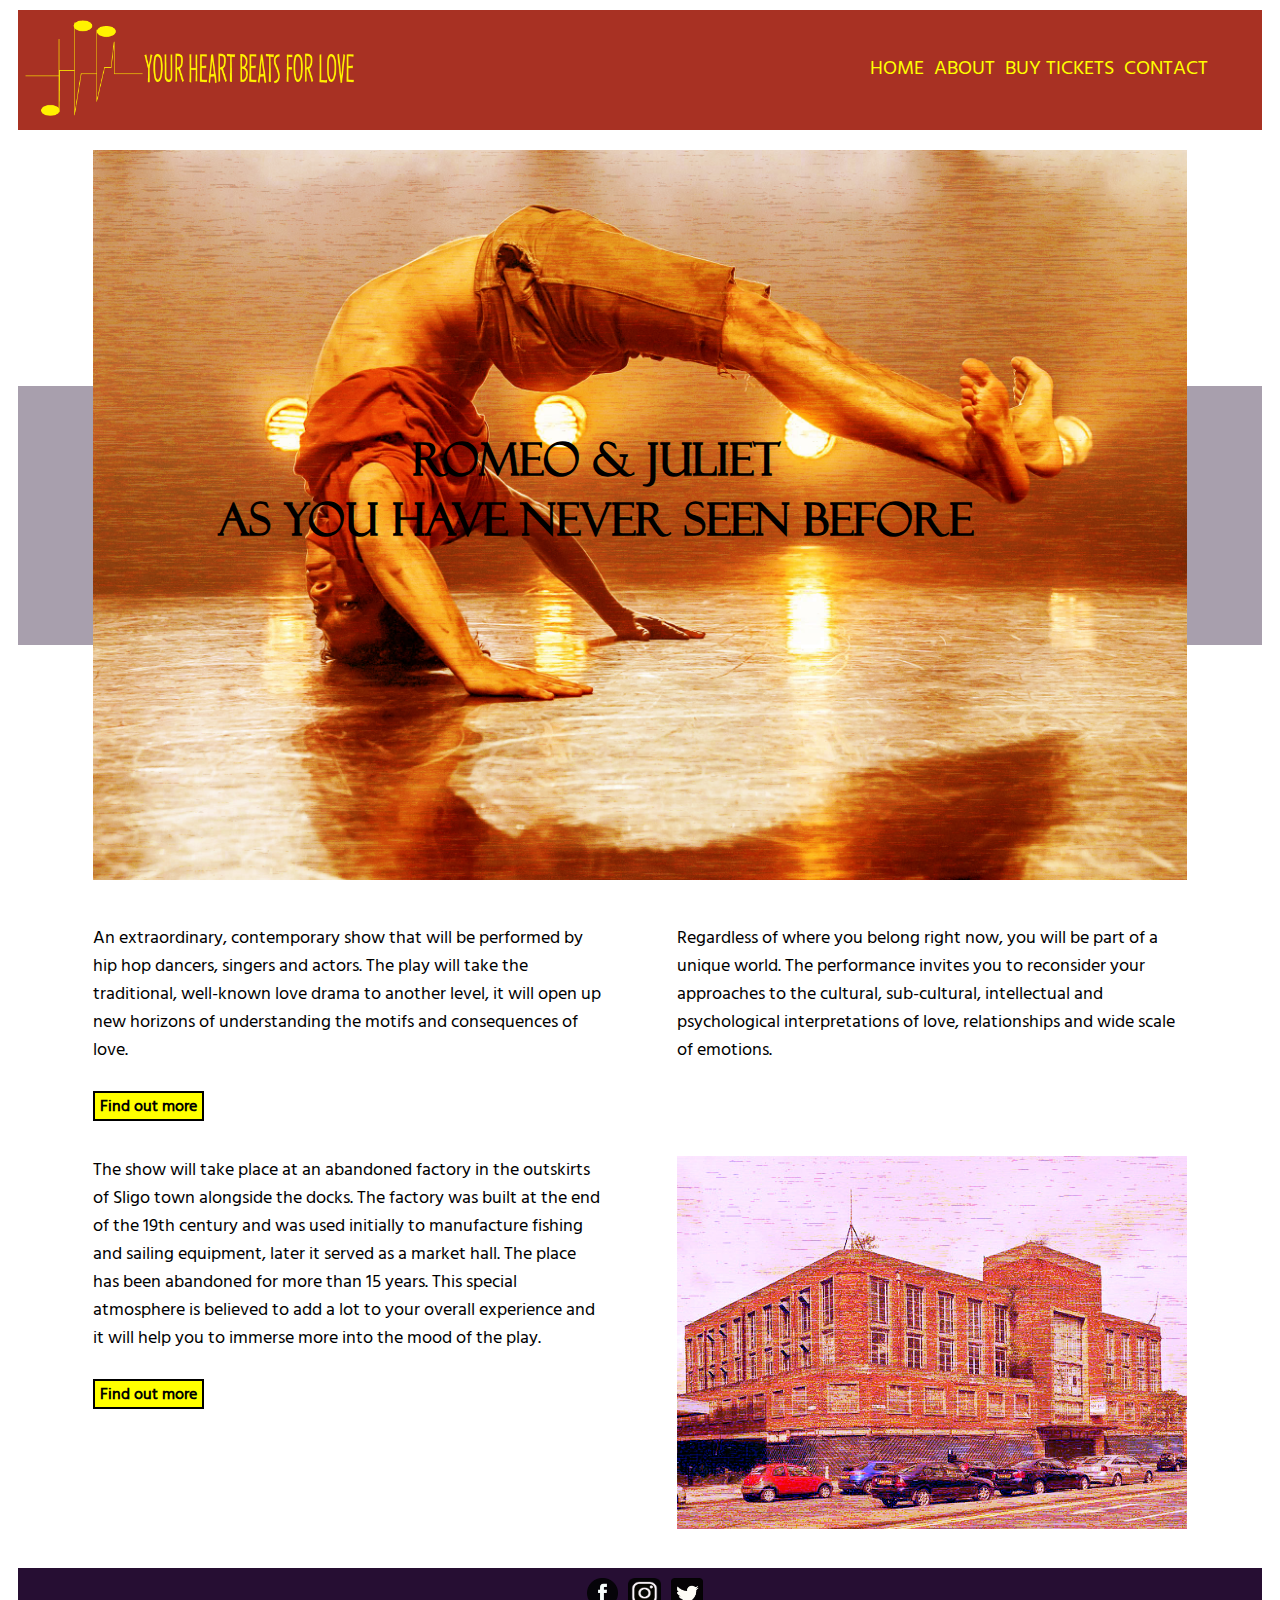
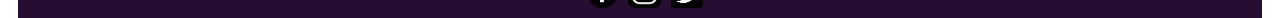
<file: index.html>
<!DOCTYPE html>
<html>
<head>
  <title>Romeo &amp; Juliet</title>

  <meta http-equiv="Content-Type" content="text/html; charset=utf-8" />
  <meta name="viewport" content="width=device-width,initial-scale=1,shrink-to-fit=no" />
  <link rel="shortcut icon" href="favicon.ico" type="image/x-icon"/>
  <meta http-equiv="Content-Language" content="en" />
  <meta name="language" content="en" />
  <meta name="robots" content="noindex,nofollow" />
  <meta name="description" content="Monika tbd" />
  <link href="favicon.ico" rel="shortcut icon" type="image/x-icon" />

  <link rel="stylesheet" type="text/css" href="css/styles.css" />

</head>

<body id="site_index">

  <div id="header">

    <div class="header-image"><img src="images/logo_yellow.png" alt="Logo" /></div>
    <div class="nav">
      <ul>
        <li><a href="index.html">HOME</a></li>
        <li><a href="about.html">ABOUT</a></li>
        <li><a href="tickets.html">BUY TICKETS</a></li>
        <li><a href="contact.html">CONTACT</a></li>
        <div class="clear"></div>
      </ul>
    </div>

    <div class="clear"></div>

  </div>

  <div class="clear"></div>
    
  <div class="off-canvas" id="nav">
    <a href="#!" class="toggle-nav" id="closeNav"><span>Menu</span></a>
    <a href="#nav" class="toggle-nav" id="openNav"><span>Menu</span></a>
    <h3>Menu</h3>
    <div class="nav">
      <ul>
        <li><a href="index.html">HOME</a></li>
        <li><a href="about.html">ABOUT</a></li>
        <li><a href="tickets.html">BUY TICKETS</a></li>
        <li><a href="contact.html">CONTACT</a></li>
        <div class="clear"></div>
      </ul>
    </div>
  </div>

<!-- ================================================================================================= -->

  <div class="main-container">
  
    <div class="main-headline">ROMEO &amp; JULIET<br />AS YOU HAVE NEVER SEEN BEFORE</div>
    
    <div class="main-image">
      <div class="bg">&nbsp;</div>
      <img src="images/image_home.jpg" />
    </div>
    
    <div class="two-columns-line">
      <div class="two-column">
        An extraordinary, contemporary show that will be performed by hip hop dancers, singers and actors.
        The play will take the traditional, well-known love drama to another level, it will open up new horizons of understanding the motifs and consequences of love.<br /><br />
        <span class="button"><a href="about.html">Find out more</a></span>
      </div>
      <div class="two-column">
        Regardless of where you belong right now, you will be part of a unique world. 
        The performance invites you to reconsider your approaches to the cultural, sub-cultural, intellectual and psychological interpretations of love, relationships and wide scale of emotions.
      </div>
    </div>

    <div class="clear"></div>

    <div class="two-columns-line">
      <div class="two-column">
        The show will take place at an abandoned factory in the outskirts of Sligo town alongside the docks. 
        The factory was built at the end of the 19th century and was used initially to manufacture fishing and sailing equipment, later it served as a market hall. 
        The place has been abandoned for more than 15 years. This special atmosphere is believed to add a lot to your overall experience and it will help you to immerse more into the mood of the play.<br /><br />
        <span class="button"><a href="contact.html">Find out more</a></span>
      </div>
      <div class="two-column">
        <img src="images/building2.jpg" alt="building" />
      </div>
    </div>

    
    <div class="clear"></div>
    
  </div>

<!-- ================================================================================================= -->

  <div id="footer">
    <a href="https://www.facebook.com/RomeoAndJulietMovie/" target="_blank"><img src="images/icon_facebook.png" /></a><a href="https://www.instagram.com/explore/tags/romeoandjuliet/?hl=en" target="_blank"><img src="images/icon_instagram.png" /></a><a href="https://twitter.com/2parnell" target="_blank"><img src="images/icon_twitter.png" /></a> 
  </div>
  
  <div class="clear"></div>
  
</body>
</html>
</file>
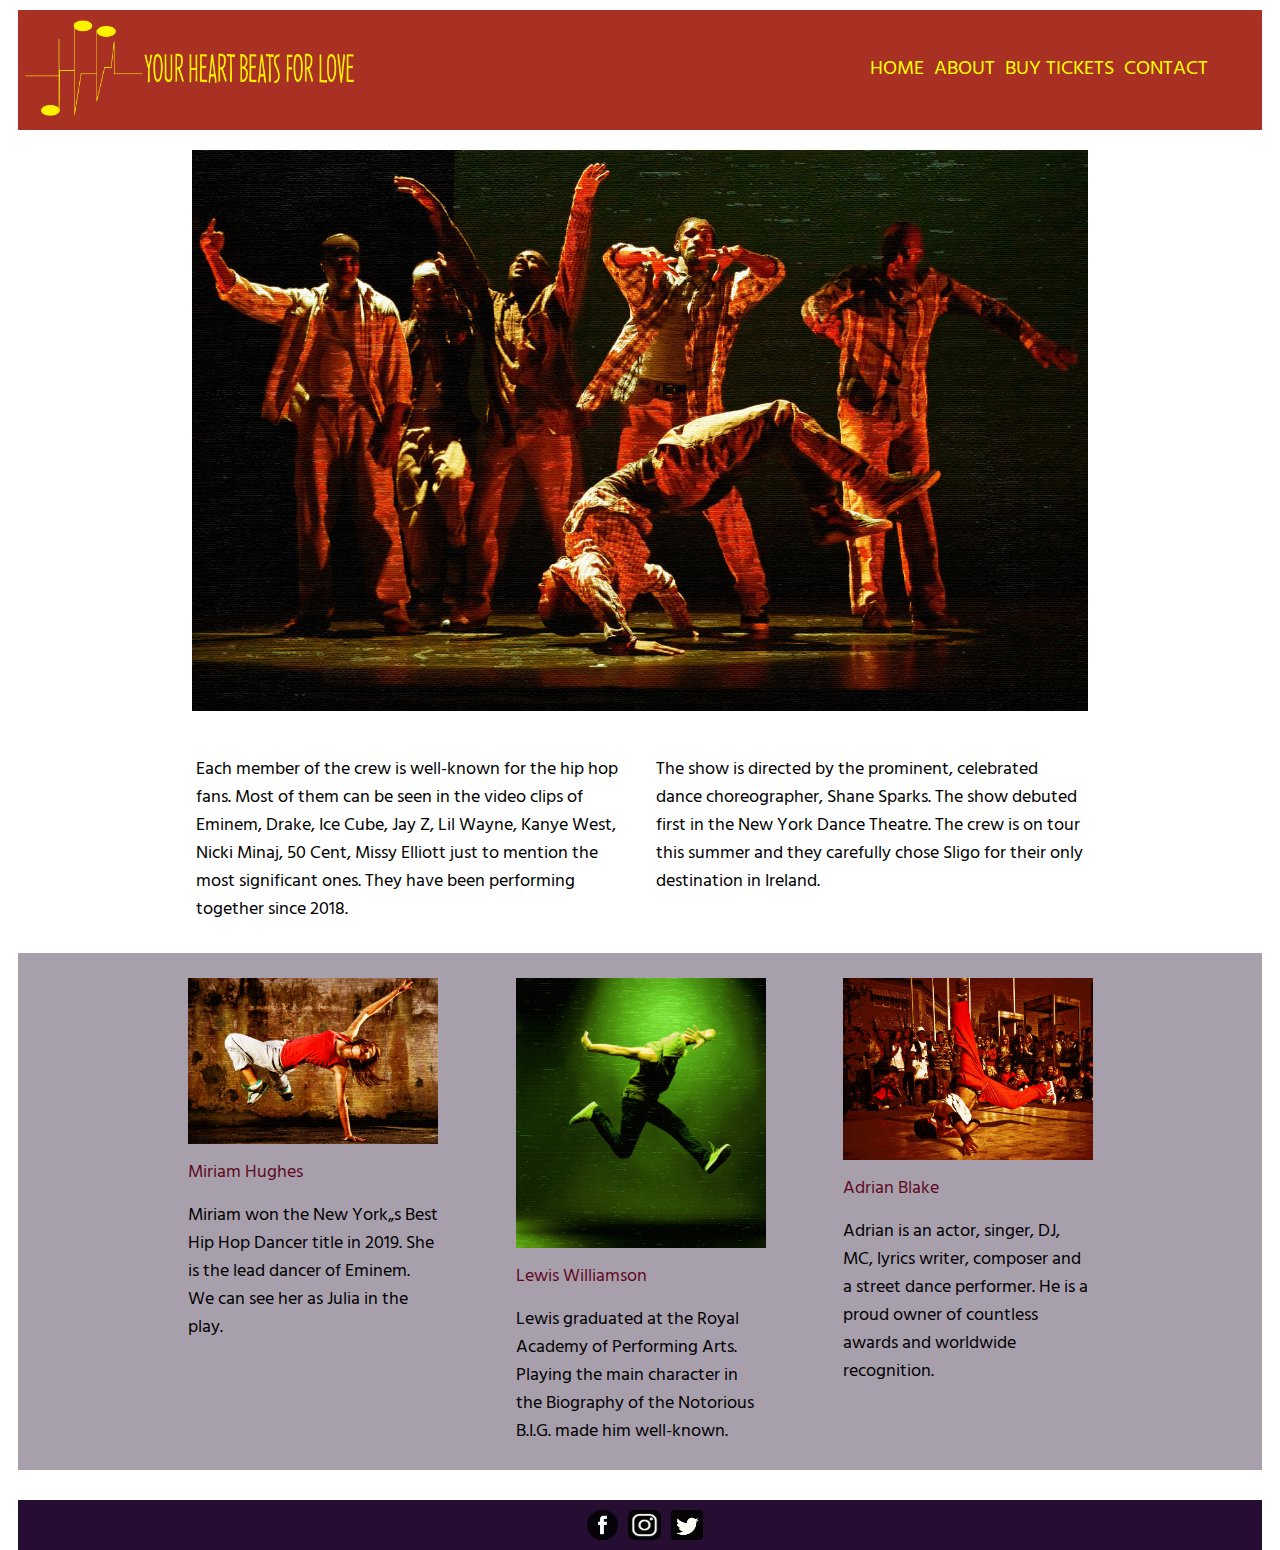
<file: about.html>
<!DOCTYPE html>
<html>
<head>
  <title>Romeo &amp; Juliet</title>

  <meta http-equiv="Content-Type" content="text/html; charset=utf-8" />
  <meta name="viewport" content="width=device-width,initial-scale=1,shrink-to-fit=no" />
  <link rel="shortcut icon" href="favicon.ico" type="image/x-icon"/>
  <meta http-equiv="Content-Language" content="en" />
  <meta name="language" content="en" />
  <meta name="robots" content="noindex,nofollow" />
  <meta name="description" content="Monika tbd" />
  <link href="favicon.ico" rel="shortcut icon" type="image/x-icon" />

  <link rel="stylesheet" type="text/css" href="css/styles.css" />

</head>

<body id="site_about">

  <div id="header">

    <div class="header-image"><img src="images/logo_yellow.png" alt="Logo" /></div>
    <div class="nav">
      <ul>
        <li><a href="index.html">HOME</a></li>
        <li><a href="about.html">ABOUT</a></li>
        <li><a href="tickets.html">BUY TICKETS</a></li>
        <li><a href="contact.html">CONTACT</a></li>
        <div class="clear"></div>
      </ul>
    </div>

    <div class="clear"></div>

  </div>

  <div class="clear"></div>
    
  <div class="off-canvas" id="nav">
    <a href="#!" class="toggle-nav" id="closeNav"><span>Menu</span></a>
    <a href="#nav" class="toggle-nav" id="openNav"><span>Menu</span></a>
    <h3>Menu</h3>
    <div class="nav">
      <ul>
        <li><a href="index.html">HOME</a></li>
        <li><a href="about.html">ABOUT</a></li>
        <li><a href="tickets.html">BUY TICKETS</a></li>
        <li><a href="contact.html">CONTACT</a></li>
        <div class="clear"></div>
      </ul>
    </div>
  </div>

<!-- ================================================================================================= -->

  <div class="main-container">
  
    <!-- <div class="main-headline">ABOUT US</div>  -->
    
    <div class="main-image">
      <img src="images/dance_crew2.jpg" />
    </div>
    
    <div class="two-columns-line">
      <div class="two-column">
        Each member of the crew is well-known for the hip hop fans. 
        Most of them can be seen in the video clips of Eminem, Drake, Ice Cube, Jay Z, Lil Wayne, Kanye West, Nicki Minaj, 50 Cent, Missy Elliott just to mention the most significant ones. 
        They have been performing together since 2018.
      </div>
      <div class="two-column">
        The show is directed by the prominent, celebrated dance choreographer, Shane Sparks. The show debuted first in the New York Dance Theatre. 
        The crew is on tour this summer and they carefully chose Sligo for their only destination in Ireland.
      </div>
    </div>

    <div class="clear"></div>

    <div class="three-columns-line">  
      <div class="three-column">
        <div class="three-column-pic"><img src="images/miriam_hughes2.jpg" /></div>
        <div class="three-column-name">Miriam Hughes</div>
        <div class="three-column-text">
          Miriam won the New York&bdquo;s Best Hip Hop Dancer title in 2019. 
          She is the lead dancer of Eminem. We can see her as Julia in the play.
        </div>  
      </div>
      <div class="three-column">
        <div class="three-column-pic"><img src="images/lewis_williamson2.jpg" /></div>
        <div class="three-column-name">Lewis Williamson</div>
        <div class="three-column-text">
          Lewis graduated at the Royal Academy of Performing Arts. 
          Playing the main character in the Biography of the Notorious B.I.G. made him well-known.
        </div>
      </div>
      <div class="three-column">
        <div class="three-column-pic"><img src="images/adrian_blake2.jpg" /></div>
        <div class="three-column-name">Adrian Blake</div>
        <div class="three-column-text last-text">
          Adrian is an actor, singer, DJ, MC, lyrics writer, composer and a street dance performer. 
          He is a proud owner of countless awards and worldwide recognition.
        </div>
      </div>
      <div class="clear"></div>
    </div>
    
    <div class="clear"></div>
    
  </div>

<!-- ================================================================================================= -->

  <div id="footer">
    <a href="https://www.facebook.com/RomeoAndJulietMovie/" target="_blank"><img src="images/icon_facebook.png" /></a><a href="https://www.instagram.com/explore/tags/romeoandjuliet/?hl=en" target="_blank"><img src="images/icon_instagram.png" /></a><a href="https://twitter.com/2parnell" target="_blank"><img src="images/icon_twitter.png" /></a> 
  </div>
  
  <div class="clear"></div>
  
</body>
</html>
</file>
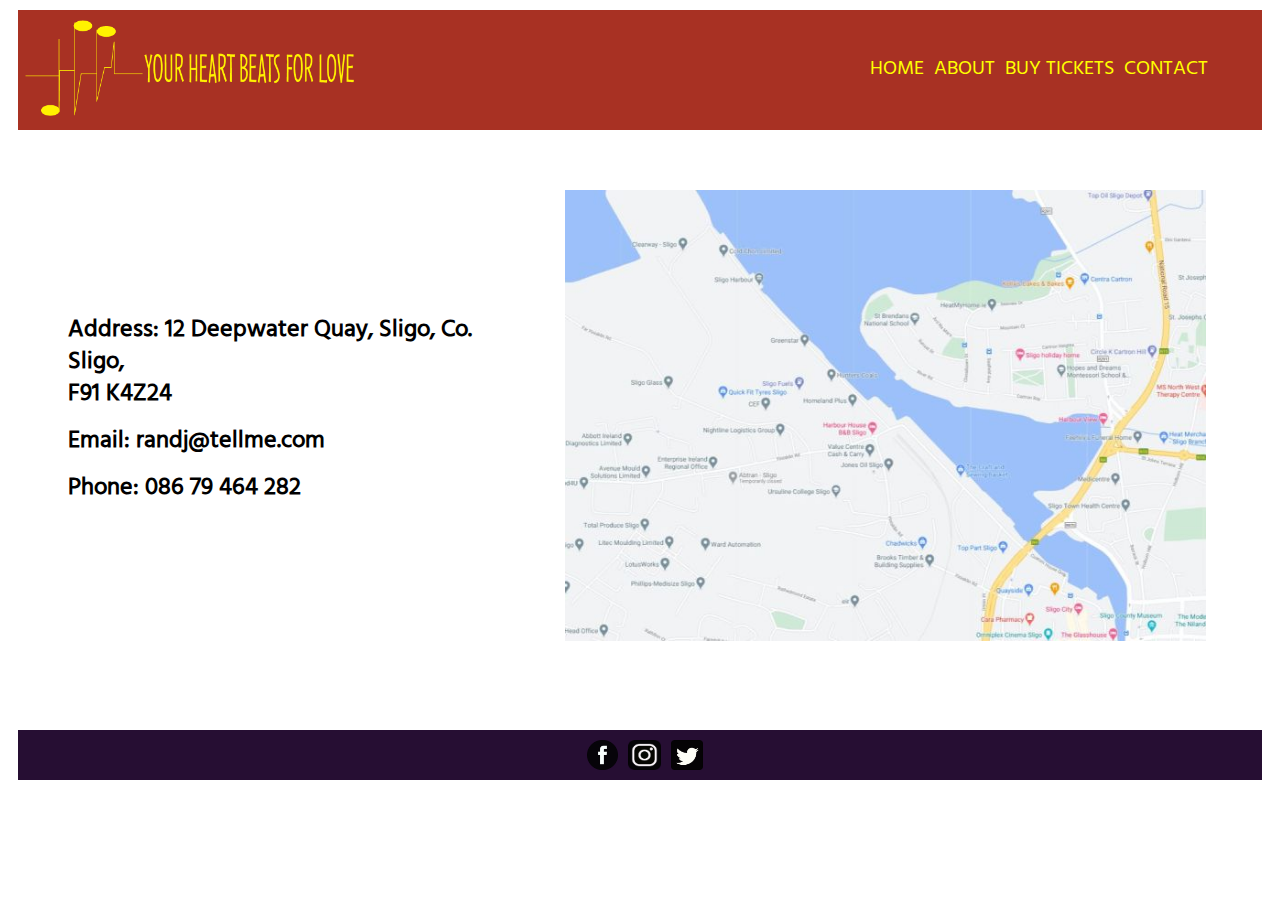
<file: contact.html>
<!DOCTYPE html>
<html>
<head>
  <title>Romeo &amp; Juliet</title>

  <meta http-equiv="Content-Type" content="text/html; charset=utf-8" />
  <meta name="viewport" content="width=device-width,initial-scale=1,shrink-to-fit=no" />
  <link rel="shortcut icon" href="favicon.ico" type="image/x-icon"/>
  <meta http-equiv="Content-Language" content="en" />
  <meta name="language" content="en" />
  <meta name="robots" content="noindex,nofollow" />
  <meta name="description" content="Monika tbd" />
  <link href="favicon.ico" rel="shortcut icon" type="image/x-icon" />

  <link rel="stylesheet" type="text/css" href="css/styles.css" />

</head>

<body id="site_contact">

  <div id="header">

    <div class="header-image"><img src="images/logo_yellow.png" alt="Logo" /></div>
    <div class="nav">
      <ul>
        <li><a href="index.html">HOME</a></li>
        <li><a href="about.html">ABOUT</a></li>
        <li><a href="tickets.html">BUY TICKETS</a></li>
        <li><a href="contact.html">CONTACT</a></li>
        <div class="clear"></div>
      </ul>
    </div>

    <div class="clear"></div>

  </div>

  <div class="clear"></div>
    
  <div class="off-canvas" id="nav">
    <a href="#!" class="toggle-nav" id="closeNav"><span>Menu</span></a>
    <a href="#nav" class="toggle-nav" id="openNav"><span>Menu</span></a>
    <h3>Menu</h3>
    <div class="nav">
      <ul>
        <li><a href="index.html">HOME</a></li>
        <li><a href="about.html">ABOUT</a></li>
        <li><a href="tickets.html">BUY TICKETS</a></li>
        <li><a href="contact.html">CONTACT</a></li>
        <div class="clear"></div>
      </ul>
    </div>
  </div>

<!-- ================================================================================================= -->

  <div class="main-container">
  
    <!-- <div class="main-headline">HOW TO FIND US</div> <br /><br />  -->
    
    <div class="address-text-column">
      <p>Address: 12 Deepwater Quay, Sligo, Co. Sligo,<br />
      F91 K4Z24</p>
      <p>Email: <a href="mailto:randj@tellme.com" target="_blank">randj@tellme.com</a></p>
      <p>Phone: 086 79 464 282</p>
    </div>
    
    <div class="address-pic-column">
       <a target="_blank" href="https://www.google.de/maps/place/Deepwater+Quay,+Cartron,+Sligo,+Irland/@54.2801499,-8.4970579,15z/data=!4m5!3m4!1s0x485ee8251d478aa9:0x643c5f42c521971d!8m2!3d54.2801499!4d-8.4883032"><img src="images/map.jpg" /></a>
       <!-- <a target="_blank" href="https://www.google.de/maps/place/Deepwater+Quay,+Cartron,+Sligo,+Irland/@54.2801499,-8.4970579,2452m/data=!3m1!1e3!4m5!3m4!1s0x485ee8251d478aa9:0x643c5f42c521971d!8m2!3d54.2801499!4d-8.4883032"><img src="images/map_satellite.jpg" /></a> -->
    </div>
    

    
    <div class="clear"></div>
    
  </div>

<!-- ================================================================================================= -->

  <div id="footer">
    <a href="https://www.facebook.com/RomeoAndJulietMovie/" target="_blank"><img src="images/icon_facebook.png" /></a><a href="https://www.instagram.com/explore/tags/romeoandjuliet/?hl=en" target="_blank"><img src="images/icon_instagram.png" /></a><a href="https://twitter.com/2parnell" target="_blank"><img src="images/icon_twitter.png" /></a> 
  </div>
  
  <div class="clear"></div>
  
</body>
</html>
</file>
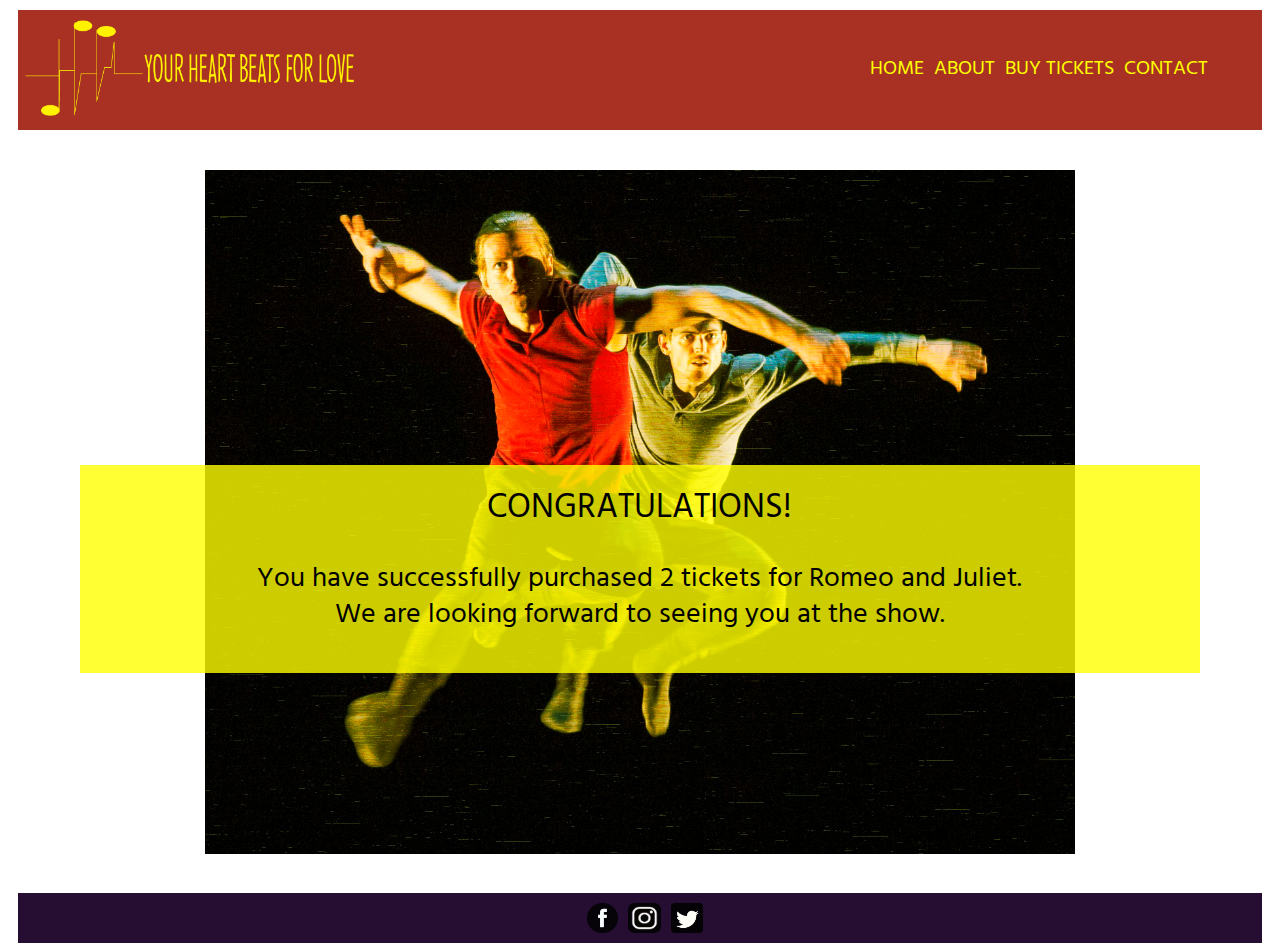
<file: tickets-confirmation.html>
<!DOCTYPE html>
<html>
<head>
  <title>Romeo &amp; Juliet</title>

  <meta http-equiv="Content-Type" content="text/html; charset=utf-8" />
  <meta name="viewport" content="width=device-width,initial-scale=1,shrink-to-fit=no" />
  <link rel="shortcut icon" href="favicon.ico" type="image/x-icon"/>
  <meta http-equiv="Content-Language" content="en" />
  <meta name="language" content="en" />
  <meta name="robots" content="noindex,nofollow" />
  <meta name="description" content="Monika tbd" />
  <link href="favicon.ico" rel="shortcut icon" type="image/x-icon" />

  <link rel="stylesheet" type="text/css" href="css/styles.css" />

</head>

<body id="site_index">

  <div id="header">

    <div class="header-image"><img src="images/logo_yellow.png" alt="Logo" /></div>
    <div class="nav">
      <ul>
        <li><a href="index.html">HOME</a></li>
        <li><a href="about.html">ABOUT</a></li>
        <li><a href="tickets.html">BUY TICKETS</a></li>
        <li><a href="contact.html">CONTACT</a></li>
        <div class="clear"></div>
      </ul>
    </div>

    <div class="clear"></div>

  </div>

  <div class="clear"></div>
    
  <div class="off-canvas" id="nav">
    <a href="#!" class="toggle-nav" id="closeNav"><span>Menu</span></a>
    <a href="#nav" class="toggle-nav" id="openNav"><span>Menu</span></a>
    <h3>Menu</h3>
    <div class="nav">
      <ul>
        <li><a href="index.html">HOME</a></li>
        <li><a href="about.html">ABOUT</a></li>
        <li><a href="tickets.html">BUY TICKETS</a></li>
        <li><a href="contact.html">CONTACT</a></li>
        <div class="clear"></div>
      </ul>
    </div>
  </div>

<!-- ================================================================================================= -->

  <div class="main-container">
  
    <div class="confirmation-image">
      <img src="images/confirmation2.jpg" alt="Romeo + Juliet - Dancer" />
    </div>
    
    <div class="ticket-confirmation">
      <p class="conf-head">CONGRATULATIONS!</p>
      <p>You have successfully purchased 2 tickets for Romeo and Juliet.<br />We are looking forward to seeing you at the show.</p>
    </div>
    
  </div>

<!-- ================================================================================================= -->

  <div id="footer">
    <a href="https://www.facebook.com/RomeoAndJulietMovie/" target="_blank"><img src="images/icon_facebook.png" /></a><a href="https://www.instagram.com/explore/tags/romeoandjuliet/?hl=en" target="_blank"><img src="images/icon_instagram.png" /></a><a href="https://twitter.com/2parnell" target="_blank"><img src="images/icon_twitter.png" /></a> 
  </div>
  
  <div class="clear"></div>
  
</body>
</html>
</file>
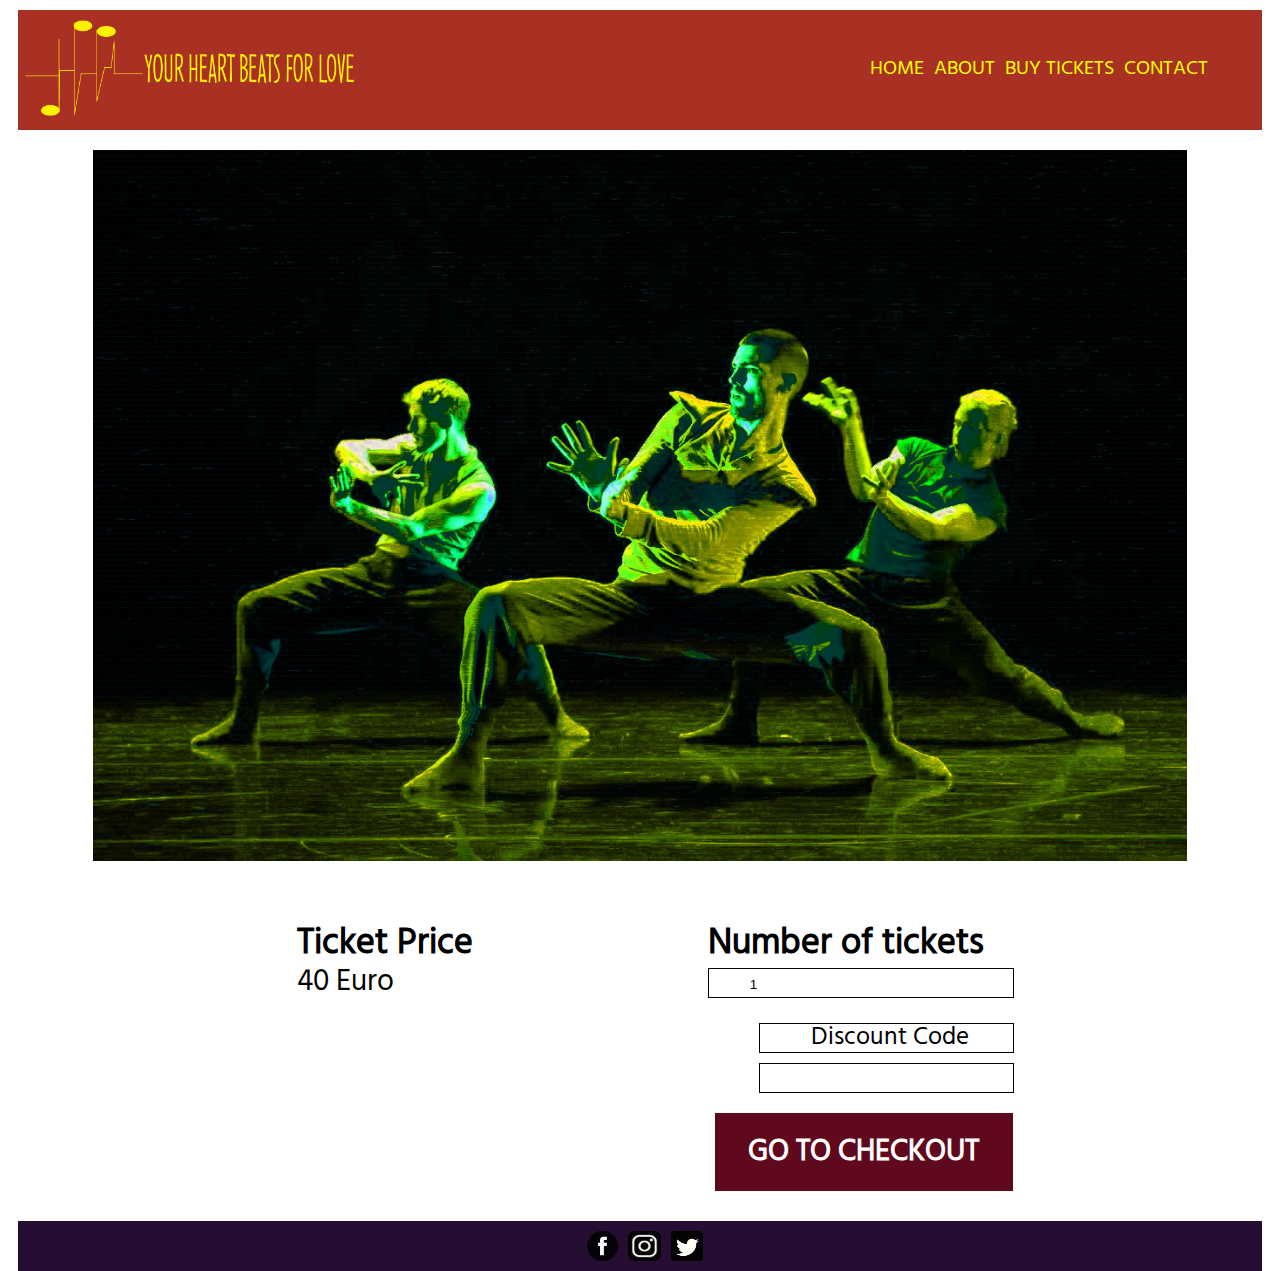
<file: tickets.html>
<!DOCTYPE html>
<html>
<head>
  <title>Romeo &amp; Juliet</title>

  <meta http-equiv="Content-Type" content="text/html; charset=utf-8" />
  <meta name="viewport" content="width=device-width,initial-scale=1,shrink-to-fit=no" />
  <link rel="shortcut icon" href="favicon.ico" type="image/x-icon"/>
  <meta http-equiv="Content-Language" content="en" />
  <meta name="language" content="en" />
  <meta name="robots" content="noindex,nofollow" />
  <meta name="description" content="Monika tbd" />
  <link href="favicon.ico" rel="shortcut icon" type="image/x-icon" />

  <link rel="stylesheet" type="text/css" href="css/styles.css" />

</head>

<body id="site_index">

  <div id="header">

    <div class="header-image"><img src="images/logo_yellow.png" alt="Logo" /></div>
    <div class="nav">
      <ul>
        <li><a href="index.html">HOME</a></li>
        <li><a href="about.html">ABOUT</a></li>
        <li><a href="tickets.html">BUY TICKETS</a></li>
        <li><a href="contact.html">CONTACT</a></li>
        <div class="clear"></div>
      </ul>
    </div>

    <div class="clear"></div>

  </div>

  <div class="clear"></div>
    
  <div class="off-canvas" id="nav">
    <a href="#!" class="toggle-nav" id="closeNav"><span>Menu</span></a>
    <a href="#nav" class="toggle-nav" id="openNav"><span>Menu</span></a>
    <h3>Menu</h3>
    <div class="nav">
      <ul>
        <li><a href="index.html">HOME</a></li>
        <li><a href="about.html">ABOUT</a></li>
        <li><a href="tickets.html">BUY TICKETS</a></li>
        <li><a href="contact.html">CONTACT</a></li>
        <div class="clear"></div>
      </ul>
    </div>
  </div>

<!-- ================================================================================================= -->

  <div class="main-container">
  
    <!-- <div class="main-headline">BUY TICKETS</div>  -->
    
    <div class="main-image">
      <img src="images/buy_tickets_dancers2.jpg" alt="Dancers Romeo + Jukiet - Buy Tickets" />
    </div>
    
    <form>
    
    <div class="two-columns-line">
      <div class="two-column">
        <div class="ticket-box2">Ticket Price</div>
        <div class="ticket-box3">40 Euro</div>
      </div>
      <div class="two-column">
        <div class="ticket-box5">Number of tickets</div>
        <div class="ticket-box6"><input type="number" id="quantity" name="quantity" min="1" max="99" value="1"></div>
        <div class="ticket-box7">Discount Code</div>
        <div class="ticket-box8"><input type="text" id="discount" name="discount"></div>
      </div>
    </div>

    <div class="clear"></div>

    <div class="checkout-box"><a href="tickets-confirmation.html">GO TO CHECKOUT</a></div>     
    
    </form>
    
  </div>

<!-- ================================================================================================= -->

  <div id="footer">
    <a href="https://www.facebook.com/RomeoAndJulietMovie/" target="_blank"><img src="images/icon_facebook.png" /></a><a href="https://www.instagram.com/explore/tags/romeoandjuliet/?hl=en" target="_blank"><img src="images/icon_instagram.png" /></a><a href="https://twitter.com/2parnell" target="_blank"><img src="images/icon_twitter.png" /></a> 
  </div>
  
  <div class="clear"></div>
  
</body>
</html>
</file>
<file: css/styles.css>
@font-face { font-family: Felix Titling;
             src: url('../font/Felixti.ttf'); }

@font-face { font-family: Hind Regular;
             src: url('../font/Hind-Regular.ttf'); }

@font-face { font-family: Hind Light;
             src: url('../font/Hind-Light.ttf'); }
                  
/* =========================================================
============ Default styles ================================
========================================================== */

/*  */
* {
    margin: 0px;
    padding: 0px;
}
a:link, a:visited {
    --color: #c3c3c5;
}
a:hover, a:active {
    --color: #fff;
}
/* Border + padding is incl. */
* {
    -webkit-box-sizing: border-box;
    -moz-box-sizing: border-box;
    box-sizing: border-box;
}

.clear {
    clear: both;
}
.auto-trennung {
    -ms-hyphens: auto;
    -webkit-hyphens: auto;
    hyphens: auto;
}

/* =========================================================
============ Generell styles ===============================
========================================================== */
body {
    font-family: "Hind Regular", Verdana, "Arial",sans-serif;
}   
html, body {
  height:100%;
}
html {
  scroll-behavior: smooth;
}             

/* =========================================================
============ Header   ======================================
========================================================== */
#header {
    background: #A83123;
    width: 1244px;
    height: 120px;
    margin: 5px auto 0;
    font-size: 16px;    
}
#header .nav {
    margin: 10px auto; 
    font-family: "Hind Regular";
}
#header ul {
    float: right;
    padding: 3.5%;
}
#header ul li {
    float: left;
    margin-right: 10px;
    list-style-type: none;
}
#header ul li a {
    color: yellow;
    font-size: 20px;
    text-decoration: none;
}
#header .header-image {
    float: left;
    height: 100%;
}
#header .header-image img {
    height: 80%;
    margin-top: 3%;
    margin-left: 2%;
}
/* =========================================================
============ Main container  ===============================
========================================================== */
.main-container {
    font-size: 18px;
    line-height: 28px;
    text-align: left;
    margin: 0 auto;
    padding: 10px 0;
    width: 1244px;
    background-color: #fff;
    min-height: 400px;
    color: #000;
    position: relative;
}

.main-container .main-headline {
    text-align: center;
    font-size: 45px;
    line-height: 60px;
    font-weight: bold;
    top: 300px;
    left: 200px;
    font-family: "Felix Titling";
    position: absolute;
    color: #000;
    z-index: 10
}

.main-container .main-image {
    text-align: center;
    margin-top: 10px;
    position: relative;
}
.main-container .main-image .bg {
    position: absolute;
    background: #260E33;
    opacity: 0.4;
    top: 32%;
    width: 100%;
    height: 35%;
    z-index: 0;
}
.main-container .main-image img {
    width: 88%;
    /*-webkit-box-shadow: 10px 10px 5px 0px rgba(255,195,188,1);
    -moz-box-shadow: 10px 10px 5px 0px rgba(255,195,188,1);
    box-shadow: 10px 10px 5px 0px rgba(255,195,188,1);*/
    --margin-left: 25%;
    position: relative;
    z-index: 1;
}
#site_about .main-container .main-image img {
    width: 72%;
}
.two-columns-line {
    margin-top: 35px;
}
.two-columns-line .two-column {
    float: left;
    margin-left: 6%;
    width: 41%;
}
#site_about .two-columns-line .two-column {
    float: left;
    margin-left: 2.6%;
    width: 34.4%;
}
#site_about .two-columns-line .two-column:first-child {
    float: left;
    margin-left: 14.3%;
    width: 34.4%;
}
.two-columns-line .two-column img {
    width: 100%;
}
.two-columns-line .two-column .button {
    border: solid 2px #000;
    width: auto;
    background: yellow;
}
.two-columns-line .two-column .button:hover {
    border: solid 2px #232323;
    background: #ffbd00;
}
.two-columns-line .two-column .button a {
    color: #000;
    text-decoration: none;
    font-size: 90%;
    padding: 5px;
    font-weight: bold;
}

.three-columns-line {
    margin-top: 30px;
    background: #A89FAD;
    padding: 25px 0;
}
.three-columns-line .three-column {
    float: left;
    margin-left: 6%;
    width: 25%;
}
#site_about .three-columns-line .three-column {
    margin-left: 6.2%;
    width: 20.1%;
}
#site_about .three-columns-line .three-column:first-child {
    margin-left: 13.7%;
}
.three-column-pic img {
    width: 100%;
}
.three-column-name {
    margin-top: 5px;
    color: #60091D;
}
.three-column-text {
    margin-top: 15px;
}


/* =========================================================
============ CONTACT =========================================
========================================================== */
.address-text-column  {
    float: left;
    width: 36%;
    margin-left: 4%; 
    font-weight: bold;
    font-size: 24px;
    line-height: 32px;
    padding-top: 10%;
    margin-top: 50px;
    margin-bottom: 50px;
}
.address-text-column p {
    margin-bottom: 15px;
}
.address-text-column a {
    text-decoration: none;
    color: #000;
}
.address-pic-column  {
    float: left;
    width: 51.5%;
    margin-left: 4%;
    margin-top: 50px;
    margin-bottom: 50px;
}
.address-pic-column  img {
    width: 100%;
}



.flex-container {
    display: -webkit-flex;
    display: -ms-flex;
    display: flex;
    -webkit-flex-wrap: wrap;
    -ms-flex-wrap: wrap;
    flex-wrap: wrap;
}
/* =========================================================
============ Tickets =========================================
========================================================== */
.ticket-box6, .ticket-box7, .ticket-box8 {
    border: solid 1px #000;
    color: #000;
    font-size: 25px;
}
.ticket-box2, .ticket-box5 {
    font-size: 36px;
    font-weight: bold;
}
.ticket-box3 {
    font-size: 30px;
}
.ticket-box1, .ticket-box2, .ticket-box3 {
    width: 45%;
    margin-left: 30%;
    padding-left: 10%;
}
.ticket-box4, .ticket-box5, .ticket-box6 {
    width: 60%;
    margin-left: 6%;
    padding-left: 8%;
}
.ticket-box5 {
    padding-left: 0;
}
.ticket-box7, .ticket-box8 {
    width: 50%;
    margin-left: 16%;
    padding-left: 10%;
}
.ticket-box2, .ticket-box5 {
    margin-top: 25px;
}
.ticket-box3, .ticket-box6 {
    margin-top: 10px;
}
.ticket-box7 {
    margin-top: 25px;
}
.ticket-box8 {
    margin-top: 10px;
}
.ticket-box6 input, .ticket-box8 input {
    border: none;
}
.checkout-box {
    width: 24%;
    margin-left: 56%;
    padding: 2%;
    text-align: center;
    font-size: 30px;
    font-weight: bold;
    color: #fff;
    background: #60091D;
    margin-top: 20px;
}
.checkout-box a {
    color: #fff;
    text-decoration: none;
}

/* =========================================================
============ ticket-confirmation ===========================
========================================================== */

.ticket-confirmation {
    position: absolute;
    top: 45%;
    left: 5%;
    z-index: 2;
    text-align: center;
    width: 90%;
    background: rgba(255,255,0,0.8);
    padding: 25px 0;
    font-size: 28px;
    line-height: 36px;
    color: #000;
}
.conf-head {
    font-size: 120%;
    padding-bottom: 20px;
}
.confirmation-image {
    width: 70%;
    margin-top: 30px;
    margin-left: 15%;
}
.confirmation-image img {
    width: 100%;
}
.ticket-confirmation p {
    margin-bottom: 15px;
}

/* =========================================================
============ Footer =========================================
========================================================== */
#footer {
    text-align: center;
    width: 1244px;
    background: #260E33;
    margin: 20px auto;
    height: 50px;
    padding-top: 10px;
}
#footer img {
    height: 30px;
    margin-left: 10px;
}


/* =========================================================
============ Off canvas ====================================
========================================================== */

* {
  box-sizing: border-box;
}

#nav {
  -moz-transition: all 0.8s;
  -o-transition: all 0.8s;
  -webkit-transition: all 0.8s;
  transition: all 0.8s;
  position: fixed;
  z-index: 4;
  overflow: visible;
  height: 100%;
  top: 0;
  left: -250px;
  width: 250px;
  background-color: rgba(0, 0, 0, 0.8);
  color: #fff;
}
#nav:target {
  left: 0;
}
#nav:target #openNav {
  -moz-transition: all 0.2s 0s;
  -o-transition: all 0.2s 0s;
  -webkit-transition: all 0.2s;
  -webkit-transition-delay: 0s;
  transition: all 0.2s 0s;
  left: -45px;
}
#nav h3 {
  margin: 26px 12px 14px 42px;
  text-transform: uppercase;
  letter-spacing: .025em;
  font-size: 1.25em;
}
#nav ul {
  list-style: none;
  padding: 0;
  margin: 0;
}
#nav li {
  margin: 0;
  padding: 5px 0;
  border-top: 1px solid #ffffff;
}
#nav li a {
  -moz-transition: all 0.2s;
  -o-transition: all 0.2s;
  -webkit-transition: all 0.2s;
  transition: all 0.2s;
  font-size: 1.02em;
  text-transform: uppercase;
  text-decoration: none;
  letter-spacing: .1em;
  color: #fff;
  display: block;
  padding: 5.6px 12px;
  margin: 0;
}
#nav li a:hover {
  background: #A83123;
}

.toggle-nav {
  -moz-transition: all 0.2s;
  -o-transition: all 0.2s;
  -webkit-transition: all 0.2s;
  transition: all 0.2s;
  text-indent: -119988px;
  overflow: hidden;
  text-align: left;
  text-transform: capitalize;
  display: block;
  top: 20px;
  --left: 6px;
  right: 6px;
  height: 24px;
  width: 32px;
  padding: 0;
  margin: 0;
  text-decoration: none;
  font-weight: bold;
  color: #fff;
  text-decoration: none;
  font-weight: bold;
  z-index: 3;
}
.toggle-nav:hover {
  color: #ff0000;
  border-color: #ff0000;
}
.toggle-nav:before, .toggle-nav:after {
  position: absolute;
  content: '\00a0';
  display: block;
  width: 100%;
  height: 0;
}

#openNav {
  -moz-transition: all 0.2s 0.6s;
  -o-transition: all 0.2s 0.6s;
  -webkit-transition: all 0.2s;
  -webkit-transition-delay: 0.6s;
  transition: all 0.2s 0.6s;
  position: fixed;
  border-bottom: 4px solid;
  color: #000;
  z-index: 1;
}
#openNav:hover {
  color: #ff0000;
}
#openNav:before {
  top: 0;
  border-bottom: 4px solid;
}
#openNav:after {
  top: 50%;
  border-bottom: 4px solid;
}

#closeNav {
  position: absolute;
  width: 200px;
  z-index: 5;
  color: #fff;
}
#closeNav:hover {
  color: #A83123;
}
#closeNav:before, #closeNav:after {
  width: 21px;
  top: 42%;
  --left: 0;
  left: 42px;
}
#closeNav:before {
  -moz-transform: rotate(45deg);
  -ms-transform: rotate(45deg);
  -webkit-transform: rotate(45deg);
  transform: rotate(45deg);
  border-bottom: 4px solid;
}
#closeNav:after {
  -moz-transform: rotate(-45deg);
  -ms-transform: rotate(-45deg);
  -webkit-transform: rotate(-45deg);
  transform: rotate(-45deg);
  border-bottom: 4px solid;
}

html {
  font-size: 62.5%;
}

.content {
  max-width: 600px;
  margin: 0 auto;
  padding: 42px 12px;
} 
.off-canvas {
    display: none;
}
.oben-nicht {
    display: none;
}

/* =========================================================
============ Responsive  ===================================
========================================================== */

@media (max-width: 1500px) {
}


@media (max-width: 1300px) {
}




@media (max-width: 1244px) {
#header, .main-container, #footer {
    width: 100%;
}    
}


/*
@media (max-width: 1100px) {
.ticket-box1, .ticket-box2, .ticket-box3 {
    padding-left: 3%;
}
.ticket-box4, .ticket-box5, .ticket-box6 {
    padding-left: 2%;
}
}
*/


@media (max-width: 500px) {
.main-container .main-image img, #site_about .main-container .main-image img {
    width: 60%;
}



.three-columns-line {
    margin-top: 20px;
    padding: 20px 0;
}
.three-columns-line .three-column, #site_about .three-columns-line .three-column {
    float: none;
    margin-left: 6%;
    width: 88%;
}
.three-column-pic img {
    width: 60%;
}
.three-column-name {
    margin-top: 2px;
}
.three-column-text {
    margin-top: 8px;
    margin-bottom: 20px;
    padding-bottom: 10px;
    border-bottom: 1px solid #60091D;
}
.last-text {
    border-bottom: none;
}






.two-columns-line .two-column, #site_about .two-columns-line .two-column, #site_about .two-columns-line .two-column:first-child {
    float: none;
    margin-left: 12%;
    width: 76%;
    margin-bottom: 10px;
}
.main-container .main-headline {
    font-size: 15px;
    line-height: 21px;
    top: 5.5%;
    left: 15%;
}
#header ul li a {
    font-size: 16px;
}
#header ul {
    padding: 5% 2%;
}
.main-container .main-image img, #site_about .main-container .main-image img {
    width: 70%;
    /*-webkit-box-shadow: 7px 7px 5px 0px rgba(255,195,188,1);
    -moz-box-shadow: 7px 7px 5px 0px rgba(255,195,188,1);
    box-shadow: 7px 7px 5px 0px rgba(255,195,188,1);*/
}
.address-text-column {
    float: none;
    width: 80%;
    margin-left: 10%;
    padding-top: 2%;
}
.address-pic-column  {
    float: none;
    width: 80%;
    margin-left: 10%;
}
.ticket-box1, .ticket-box2, .ticket-box3, .ticket-box4, .ticket-box5, .ticket-box6, .ticket-box7, .ticket-box8 {
    width: 90%;
    margin-left: 5%;
    padding-left: 1%;
    font-size: 30px;
}
.ticket-box4 {
    margin-top: 25px;
}
.checkout-box {
    width: 80%;
    margin-left: 10%;
    margin-top: 30px;
}
.ticket-confirmation {
    top: 40%;
    left: 5%;
    width: 90%;
    padding: 20px 0;
    font-size: 16px;
}
.ticket-confirmation p {
    margin-bottom: 10px;
}



#header ul li a {
    font-size: 14px;
}
#header ul {
    padding: 8% 1%;
}
#header .header-image img {
    height: 50%;
    margin-top: 20%;
    margin-left: 5%;
}
.ticket-confirmation {
    top: 40%;
    left: 4%;
    width: 92%;
    padding: 15px 0;
    font-size: 14px;
    line-height: 20px;
}
.ticket-confirmation p {
    margin-bottom: 6px;
}



#header {
    height: 90px;
}
#header .header-image img {
    height: 75%;
    margin-top: 5%;
    margin-left: 8%;
}
#header ul {
    display: none;
}
.three-column-pic img {
    width: 80%;
}
.off-canvas {
    display: block;
}
.ticket-confirmation {
    position: relative;
    left: 0;
    width: 92%;
    margin: 2% 4% 0;
    padding: 15px 0;

}




#header {
    height: 80px;
}
}

@media (max-width: 414px) {
}
</file>
